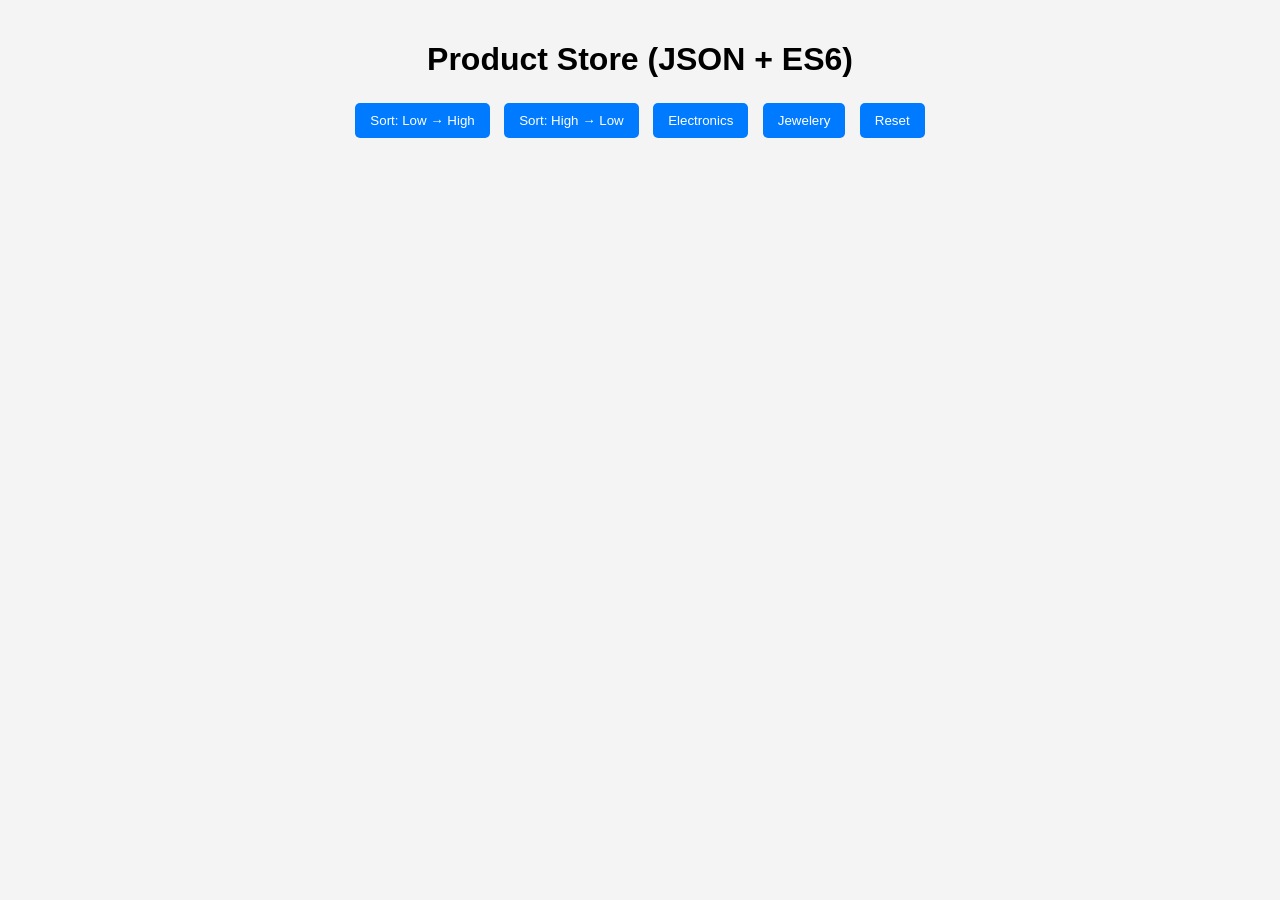
<file: Lab 10/index.html>
<!DOCTYPE html>
<html lang="en">
<head>
    <meta charset="UTF-8">
    <meta name="viewport" content="width=device-width, initial-scale=1.0">
    <title>Lab 10 - Advanced JavaScript</title>
    <link rel="stylesheet" href="style.css">
</head>
<body>

    <h1>Product Store (JSON + ES6)</h1>

    <div class="controls">
        <button onclick="sortPriceLow()">Sort: Low → High</button>
        <button onclick="sortPriceHigh()">Sort: High → Low</button>
        <button onclick="filterCategory('electronics')">Electronics</button>
        <button onclick="filterCategory('jewelery')">Jewelery</button>
        <button onclick="renderProducts(allProducts)">Reset</button>
    </div>

    <div id="product-list" class="product-list"></div>

    <script src="script.js"></script>
</body>
</html>
</file>
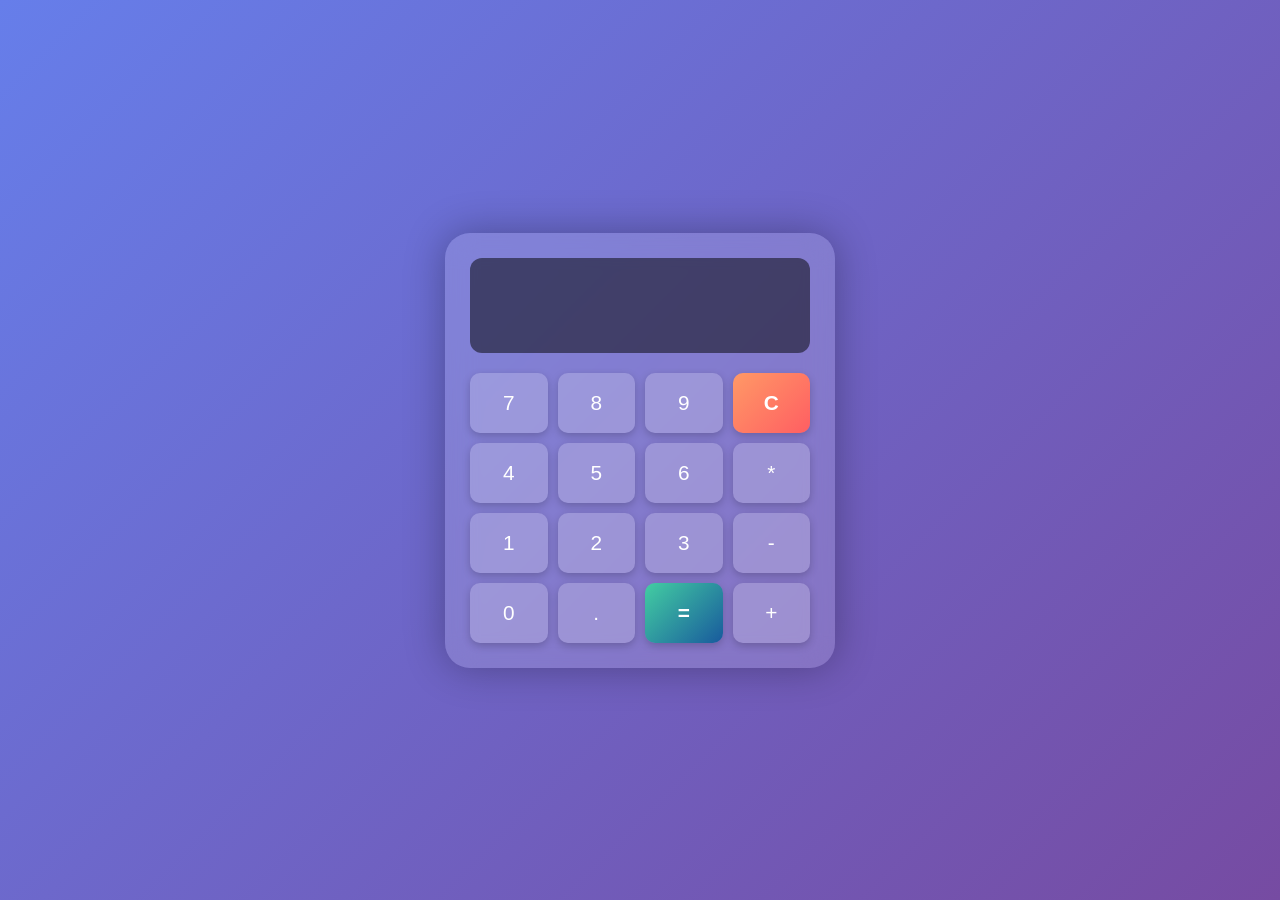
<file: Lab 8/index.html>
<!DOCTYPE html>
<html lang="en">
<head>
  <meta charset="UTF-8" />
  <meta name="viewport" content="width=device-width, initial-scale=1.0" />
  <title>Smooth Keyboard Calculator</title>
  <link rel="stylesheet" href="style.css">
</head>
<body>
  <div class="calculator">
    <div class="display">
      <div class="expression" id="expression"></div>
      <div class="result" id="result"></div>
    </div>
    <div class="buttons">
      <button>7</button>
      <button>8</button>
      <button>9</button>
      <button id="backspace">C</button>

      <button>4</button>
      <button>5</button>
      <button>6</button>
      <button>*</button>

      <button>1</button>
      <button>2</button>
      <button>3</button>
      <button>-</button>

      <button>0</button>
      <button>.</button>
      <button class="equal">=</button>
      <button>+</button>
    </div>
  </div>

  <script>
    const expressionDisplay = document.getElementById("expression");
    const resultDisplay = document.getElementById("result");
    const buttons = document.querySelectorAll("button");
    let expression = "";

    // Button click
    buttons.forEach((btn) => {
      btn.addEventListener("click", () => handleInput(btn.textContent, btn.id));
    });

    // Keyboard support
    document.addEventListener("keydown", (e) => {
      const key = e.key;
      const allowed = "0123456789+-*/.=EnterBackspaceEscape";
      if (!allowed.includes(key)) return;

      const button = [...buttons].find(
        (b) =>
          b.textContent === key ||
          (key === "Enter" && b.textContent === "=") ||
          (key === "Backspace" && b.id === "backspace")
      );

      if (button) {
        button.classList.add("pressed");
        setTimeout(() => button.classList.remove("pressed"), 150);
        handleInput(button.textContent, button.id);
      }

      if (key === "Escape") {
        clearAll();
      }
    });

    function handleInput(value, id) {
      if (id === "backspace") {
        expression = expression.slice(0, -1);
        expressionDisplay.textContent = expression;
      } else if (value === "=") {
        try {
          const result = eval(expression);
          expressionDisplay.textContent = expression;
          resultDisplay.textContent = result;
          expression = result.toString();
        } catch {
          resultDisplay.textContent = "Error";
          expression = "";
        }
      } else {
        expression += value;
        expressionDisplay.textContent = expression;
      }
    }

    function clearAll() {
      expression = "";
      expressionDisplay.textContent = "";
      resultDisplay.textContent = "";
    }
  </script>
</body>
</html>
</file>
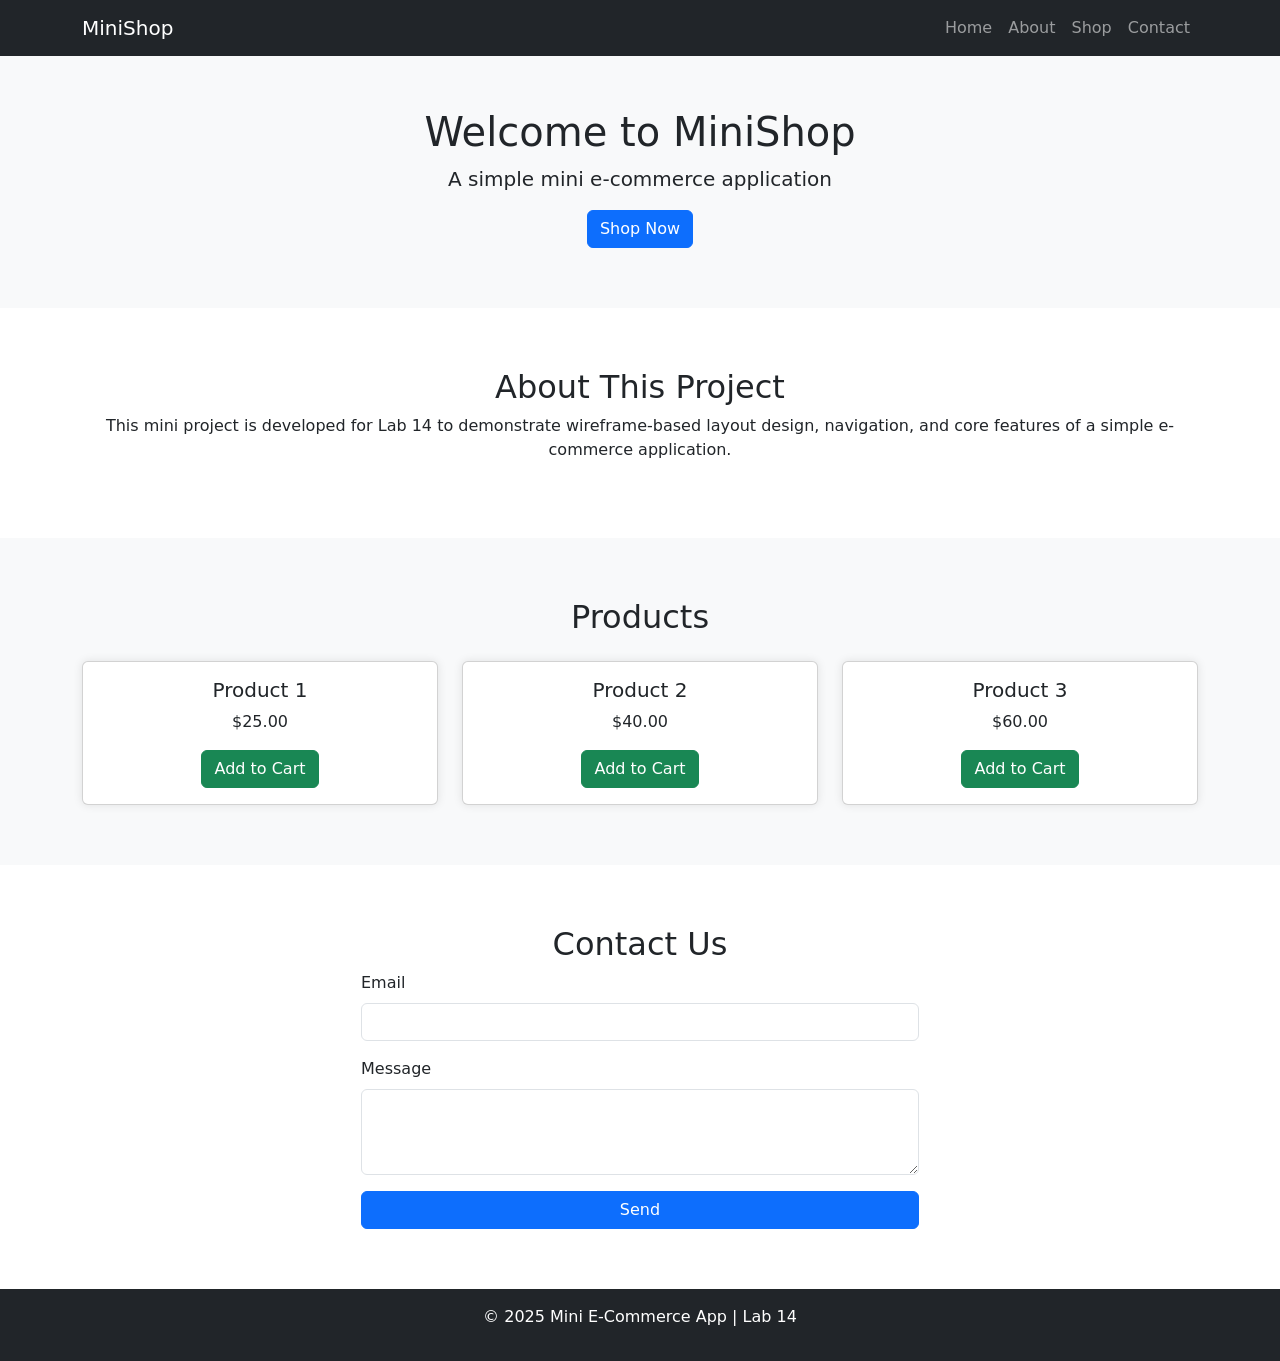
<file: 14.html>
<!DOCTYPE html>
<html lang="en">
<head>
    <meta charset="UTF-8">
    <meta name="viewport" content="width=device-width, initial-scale=1.0">
    <meta name="description" content="Mini E-Commerce App - Lab 14 Mini Project">
    <title>Mini E-Commerce App</title>

    <!-- Bootstrap CDN -->
    <link href="https://cdn.jsdelivr.net/npm/bootstrap@5.3.2/dist/css/bootstrap.min.css" rel="stylesheet">

    <style>
        body {
            scroll-behavior: smooth;
        }
        section {
            padding: 60px 0;
        }
        .product-card {
            box-shadow: 0 0 10px rgba(0,0,0,0.1);
        }
    </style>
</head>

<body>

<!-- ================= NAVIGATION ================= -->
<nav class="navbar navbar-expand-lg navbar-dark bg-dark fixed-top">
    <div class="container">
        <a class="navbar-brand" href="#">MiniShop</a>
        <button class="navbar-toggler" type="button" data-bs-toggle="collapse" data-bs-target="#navMenu">
            <span class="navbar-toggler-icon"></span>
        </button>
        <div class="collapse navbar-collapse" id="navMenu">
            <ul class="navbar-nav ms-auto">
                <li class="nav-item"><a class="nav-link" href="#home">Home</a></li>
                <li class="nav-item"><a class="nav-link" href="#about">About</a></li>
                <li class="nav-item"><a class="nav-link" href="#shop">Shop</a></li>
                <li class="nav-item"><a class="nav-link" href="#contact">Contact</a></li>
            </ul>
        </div>
    </div>
</nav>

<!-- ================= HOME ================= -->
<section id="home" class="bg-light text-center">
    <div class="container">
        <h1 class="mt-5">Welcome to MiniShop</h1>
        <p class="lead">A simple mini e-commerce application</p>
        <a href="#shop" class="btn btn-primary">Shop Now</a>
    </div>
</section>

<!-- ================= ABOUT ================= -->
<section id="about">
    <div class="container">
        <h2 class="text-center">About This Project</h2>
        <p class="text-center">
            This mini project is developed for Lab 14 to demonstrate
            wireframe-based layout design, navigation, and core features
            of a simple e-commerce application.
        </p>
    </div>
</section>

<!-- ================= SHOP ================= -->
<section id="shop" class="bg-light">
    <div class="container">
        <h2 class="text-center mb-4">Products</h2>
        <div class="row">

            <div class="col-md-4">
                <div class="card product-card">
                    <div class="card-body text-center">
                        <h5 class="card-title">Product 1</h5>
                        <p class="card-text">$25.00</p>
                        <button class="btn btn-success" onclick="addToCart('Product 1')">Add to Cart</button>
                    </div>
                </div>
            </div>

            <div class="col-md-4">
                <div class="card product-card">
                    <div class="card-body text-center">
                        <h5 class="card-title">Product 2</h5>
                        <p class="card-text">$40.00</p>
                        <button class="btn btn-success" onclick="addToCart('Product 2')">Add to Cart</button>
                    </div>
                </div>
            </div>

            <div class="col-md-4">
                <div class="card product-card">
                    <div class="card-body text-center">
                        <h5 class="card-title">Product 3</h5>
                        <p class="card-text">$60.00</p>
                        <button class="btn btn-success" onclick="addToCart('Product 3')">Add to Cart</button>
                    </div>
                </div>
            </div>

        </div>
    </div>
</section>

<!-- ================= CONTACT ================= -->
<section id="contact">
    <div class="container">
        <h2 class="text-center">Contact Us</h2>
        <form class="w-50 mx-auto">
            <div class="mb-3">
                <label class="form-label">Email</label>
                <input type="email" class="form-control" required>
            </div>
            <div class="mb-3">
                <label class="form-label">Message</label>
                <textarea class="form-control" rows="3"></textarea>
            </div>
            <button class="btn btn-primary w-100">Send</button>
        </form>
    </div>
</section>

<!-- ================= FOOTER ================= -->
<footer class="bg-dark text-white text-center p-3">
    <p>&copy; 2025 Mini E-Commerce App | Lab 14</p>
</footer>

<!-- ================= JAVASCRIPT ================= -->
<script>
    function addToCart(product) {
        alert(product + " added to cart!");
    }
</script>

<script src="https://cdn.jsdelivr.net/npm/bootstrap@5.3.2/dist/js/bootstrap.bundle.min.js"></script>

</body>
</html>
</file>
<file: Lab 10/style.css>
body {
    font-family: Arial, sans-serif;
    background: #f4f4f4;
    margin: 0;
    padding: 20px;
}

h1 {
    text-align: center;
    margin-bottom: 20px;
}

.controls {
    text-align: center;
    margin-bottom: 20px;
}

.controls button {
    padding: 10px 15px;
    margin: 5px;
    border: none;
    background: #007bff;
    color: white;
    cursor: pointer;
    border-radius: 5px;
}

.controls button:hover {
    background: #0056b3;
}

.product-list {
    display: grid;
    grid-template-columns: repeat(auto-fit, minmax(250px, 1fr));
    gap: 15px;
}

.card {
    background: white;
    padding: 15px;
    border-radius: 8px;
    text-align: center;
    box-shadow: 0 2px 6px rgba(0,0,0,0.1);
}

.card img {
    width: 100px;
    height: 100px;
    object-fit: contain;
}

.card h3 {
    font-size: 16px;
    margin: 10px 0;
}

.card p {
    margin: 5px 0;
    color: #555;
}
</file>
<file: Lab 8/style.css>
body {
  background: linear-gradient(135deg, #667eea, #764ba2);
  height: 100vh;
  display: flex;
  justify-content: center;
  align-items: center;
  font-family: "Poppins", sans-serif;
  margin: 0;
}

.calculator {
  background: rgba(255, 255, 255, 0.15);
  backdrop-filter: blur(15px);
  border-radius: 25px;
  box-shadow: 0 0 40px rgba(0, 0, 0, 0.3);
  padding: 25px;
  width: 340px;
  color: #fff;
}

.display {
  background: rgba(0, 0, 0, 0.5);
  border-radius: 12px;
  padding: 10px 15px;
  margin-bottom: 20px;
  height: 75px;
  display: flex;
  flex-direction: column;
  justify-content: space-between;
  overflow: hidden;
}

.expression {
  font-size: 1.2em;
  text-align: right;
  color: #e0e0e0;
  word-wrap: break-word;
}

.result {
  font-size: 1.8em;
  text-align: right;
  color: #fff;
  font-weight: 600;
  word-wrap: break-word;
}

.buttons {
  display: grid;
  grid-template-columns: repeat(4, 1fr);
  gap: 10px;
}

button {
  background: rgba(255, 255, 255, 0.2);
  border: none;
  border-radius: 10px;
  color: #fff;
  font-size: 1.3em;
  padding: 18px;
  cursor: pointer;
  transition: all 0.15s ease;
  box-shadow: 0 3px 8px rgba(0, 0, 0, 0.2);
}

button:hover {
  background: rgba(255, 255, 255, 0.3);
}

button:active,
.pressed {
  background: #6a5acd;
  transform: scale(0.95);
  box-shadow: 0 0 20px #a29bfe;
}

.equal {
  background: linear-gradient(135deg, #43cea2, #185a9d);
  font-weight: bold;
}

.equal:hover {
  background: linear-gradient(135deg, #29ffc6, #20e3b2);
}

#backspace {
  background: linear-gradient(135deg, #ff9966, #ff5e62);
  font-weight: bold;
  grid-column: 4;
  grid-row: 1;
}

#backspace:hover {
  background: linear-gradient(135deg, #ff7a7a, #ff3c3c);
}

/* Adjust layout for compact alignment */
.buttons button {
  height: 60px;
}
</file>
